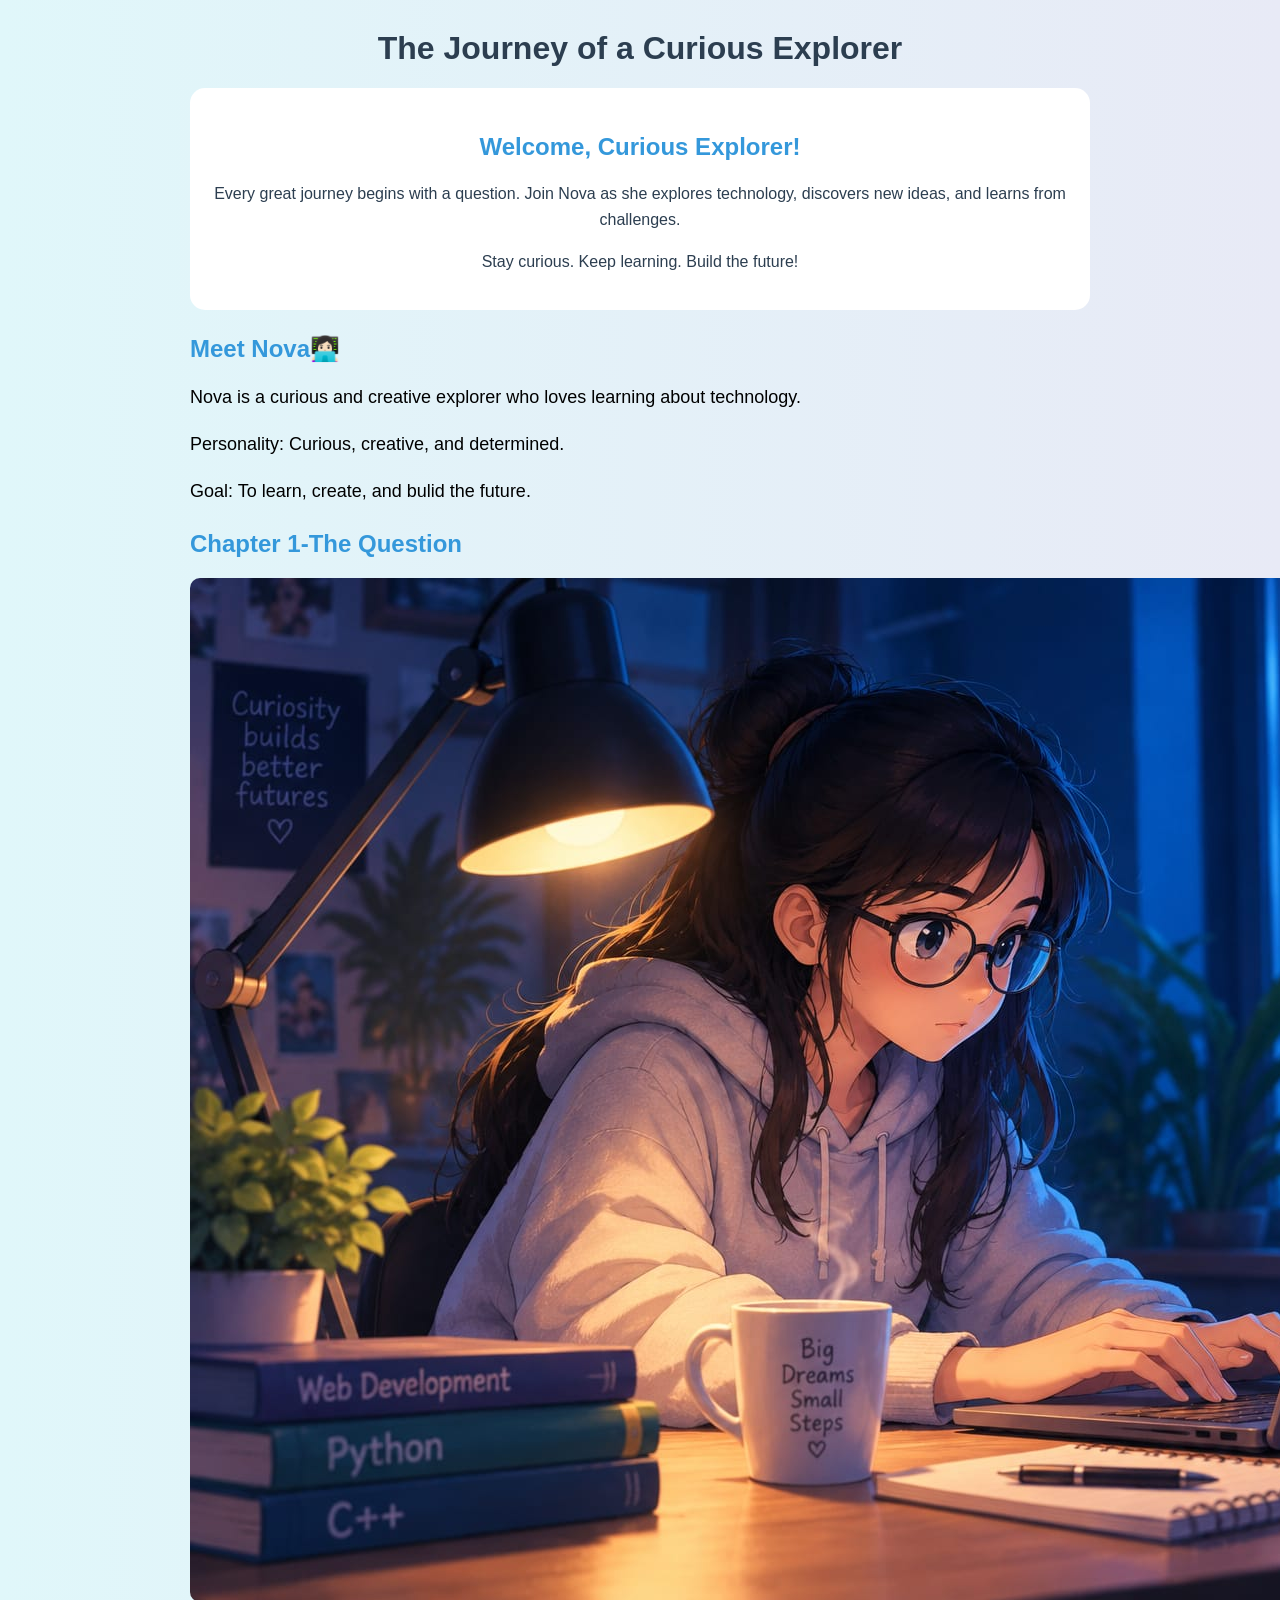
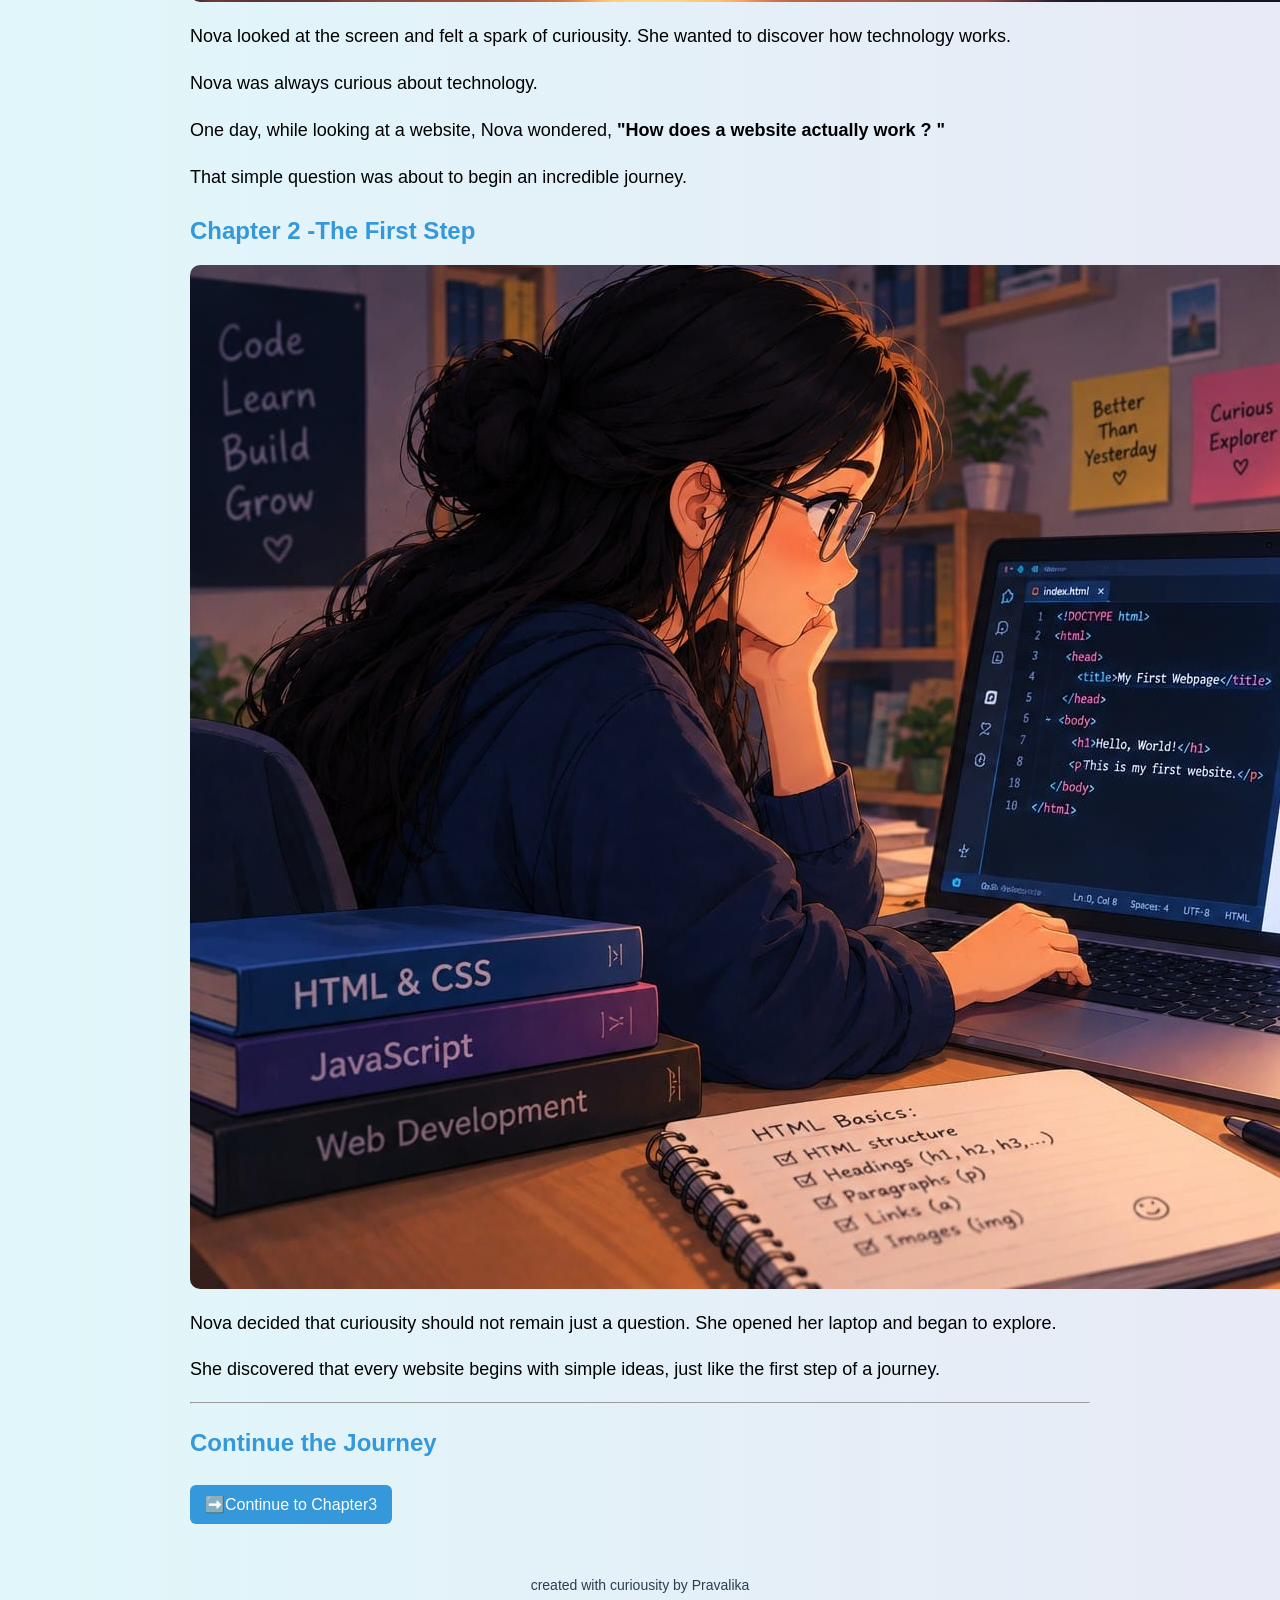
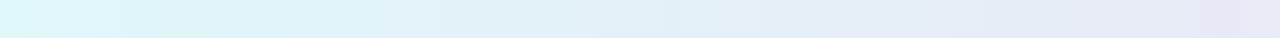
<file: index.html>
<!DOCTYPE html>
<html>

<head>
    <title>The Journey of a Curious Explorer</title>
    <link rel="stylesheet"
    href="style.css">

</head>

<body>


<h1>The Journey of a Curious Explorer</h1>

<section class="welcome">
    <h2>Welcome, Curious Explorer!</h2>

<p>
    Every great journey begins with a question.
    Join Nova as she explores technology, discovers new ideas, 
    and learns from challenges.
</p>

<p>
    Stay curious. Keep learning. Build the future!
</p>

</section>

<section class="nova">
    <h2>Meet Nova👩🏻‍💻</h2>

    <p>
        Nova is a curious and creative explorer 
        who loves learning about technology.
    </p>

    <p>
        Personality: Curious, creative, and determined.
    </p>

    <p>
            Goal: To learn, create, and bulid the future.
    </p>
</section>

<h2>Chapter 1-The Question </h2>

<img src="NOVA.jpg" alt="Nova exploring technology">

<P>
    Nova looked at the screen and felt a spark of curiousity.
    She wanted to discover how technology works.

</P>

<P>
    Nova was always curious about technology.
</P>

<P>
    One day, while looking at a website,
    Nova wondered,
    <strong> "How does a website  actually work ? "</strong>
</P>

<P>
    That simple question was about to begin an incredible journey.
</P>



<h2>Chapter 2 -The First Step</h2>

<img src="step.jpg" alt="Nova taking her first step into coding">

<P>
Nova decided that curiousity should not remain just a question.
She opened her laptop and began to explore.
</P>

<P>
    She discovered that every website begins with simple ideas,
    just like the first step of a journey.
</P>

<hr>

<h2>Continue the Journey</h2>
<nav>
<a href="chapter3.html"> ➡️Continue to Chapter3</a>
</nav>

<footer>
    created with curiousity by Pravalika
</footer>

</body>
</html>
</file>
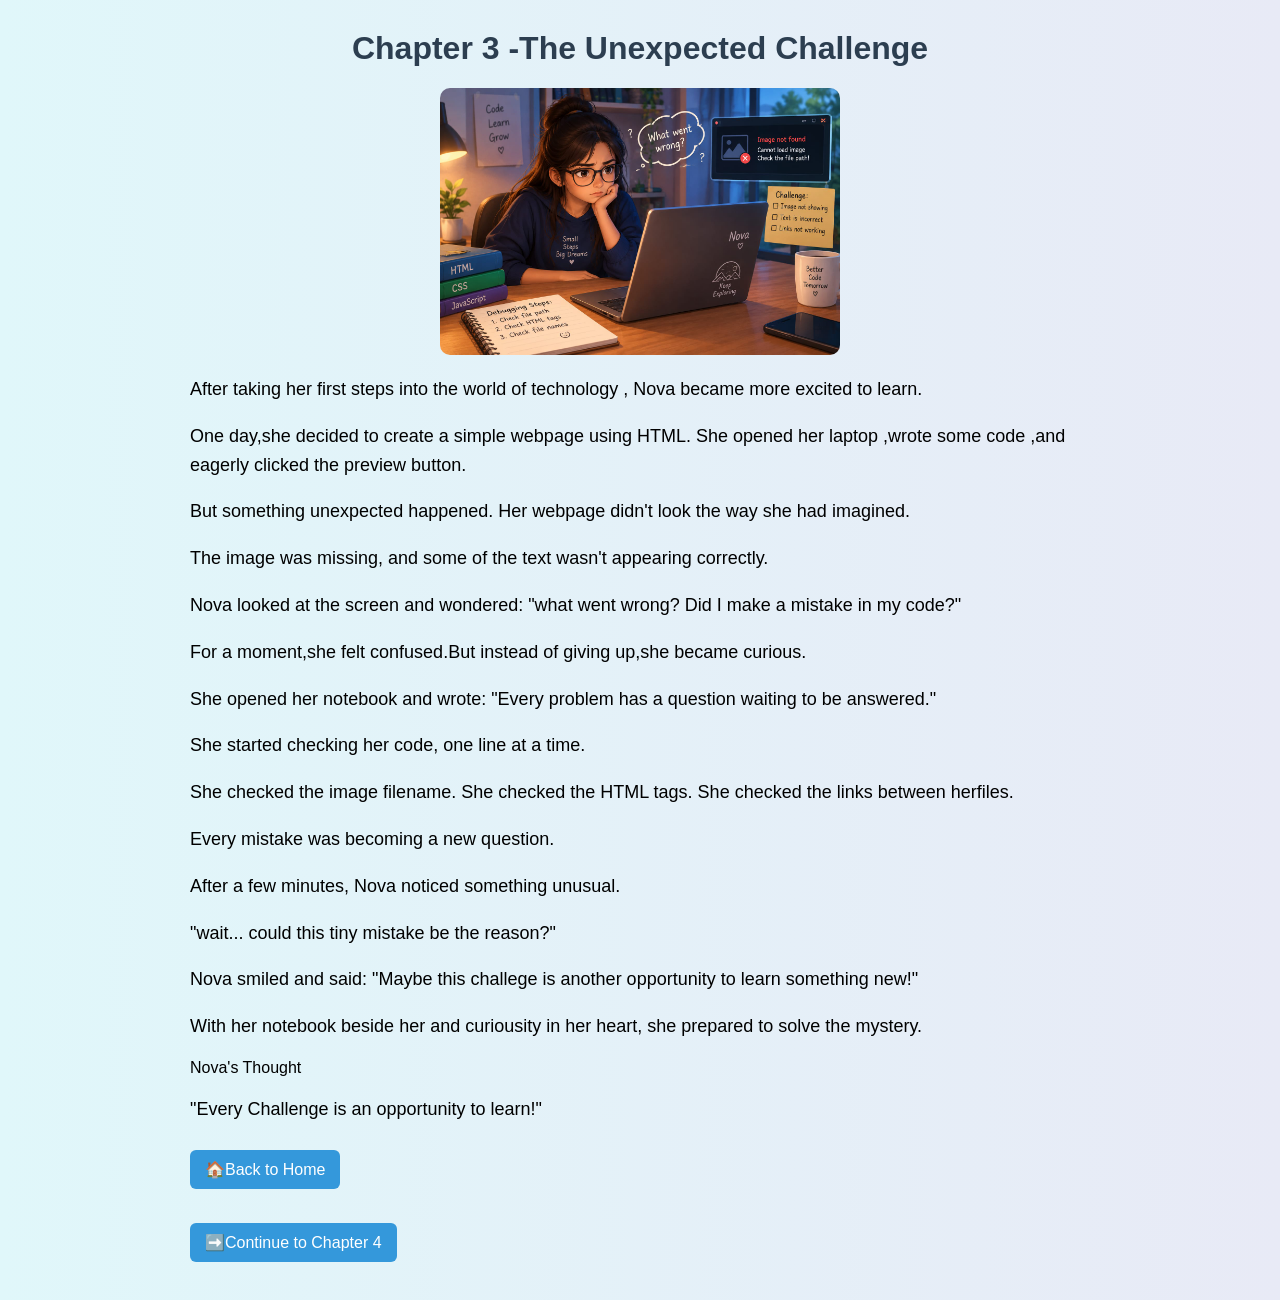
<file: chapter3.html>
<!DOCTYPE html>
<html>
<head>
     <title>Chapter 3 - The Unexpected Challenge</title>
    <link rel="stylesheet"
    href="style.css">

</head>

<body>

    <h1>Chapter 3 -The Unexpected Challenge</h1>

    <img src="chapter3.jpg"width="400"
     alt="Nova facing a coding Challenge">

    <p>
        After taking her first steps into the world of technology ,
           Nova became more excited to learn.
    </p>

    <p>
        One day,she decided to create a simple webpage using HTML.
        She opened her laptop ,wrote some code ,and eagerly clicked 
        the preview button.
    </p>

    <p>
        But something unexpected happened.
        Her webpage didn't look the way she had imagined.
     </p>

     <p>
        The image was missing, and some of the text wasn't appearing correctly.
    </p>


    <p>Nova looked at the screen and wondered:
             "what went wrong? Did I make a mistake in my code?"
     </p>

    <p>
        For a moment,she felt confused.But instead of giving up,she became curious.
    </p>

    <p>She opened her notebook and wrote:
        "Every problem has a question waiting to be answered."
    </p>

    <p>She started checking her code, one line at a time.</p>

    <p>
        She checked the image filename.
        She checked the HTML tags.
        She checked the links between herfiles.
    </p>

    <p>
        Every mistake was becoming a new question.
    </p>

<p>
    After a few minutes, Nova noticed something unusual.
</p>

<p>
    "wait... could this tiny mistake be the reason?"
</p>

<p>
    Nova smiled and said:
    "Maybe this challege is another opportunity to learn something new!"
</p>

<p>
    With her notebook beside her and curiousity in her heart,
     she prepared to solve the mystery.
</p>

<h>Nova's Thought</h>

<P>
"Every Challenge is an opportunity to learn!"
</P>

<nav>
<a href="index.html"> 🏠Back to Home</a>
</nav>

<br>
<a href="chapter4.html">➡️Continue to Chapter 4</a>

</body>
</html>
</file>
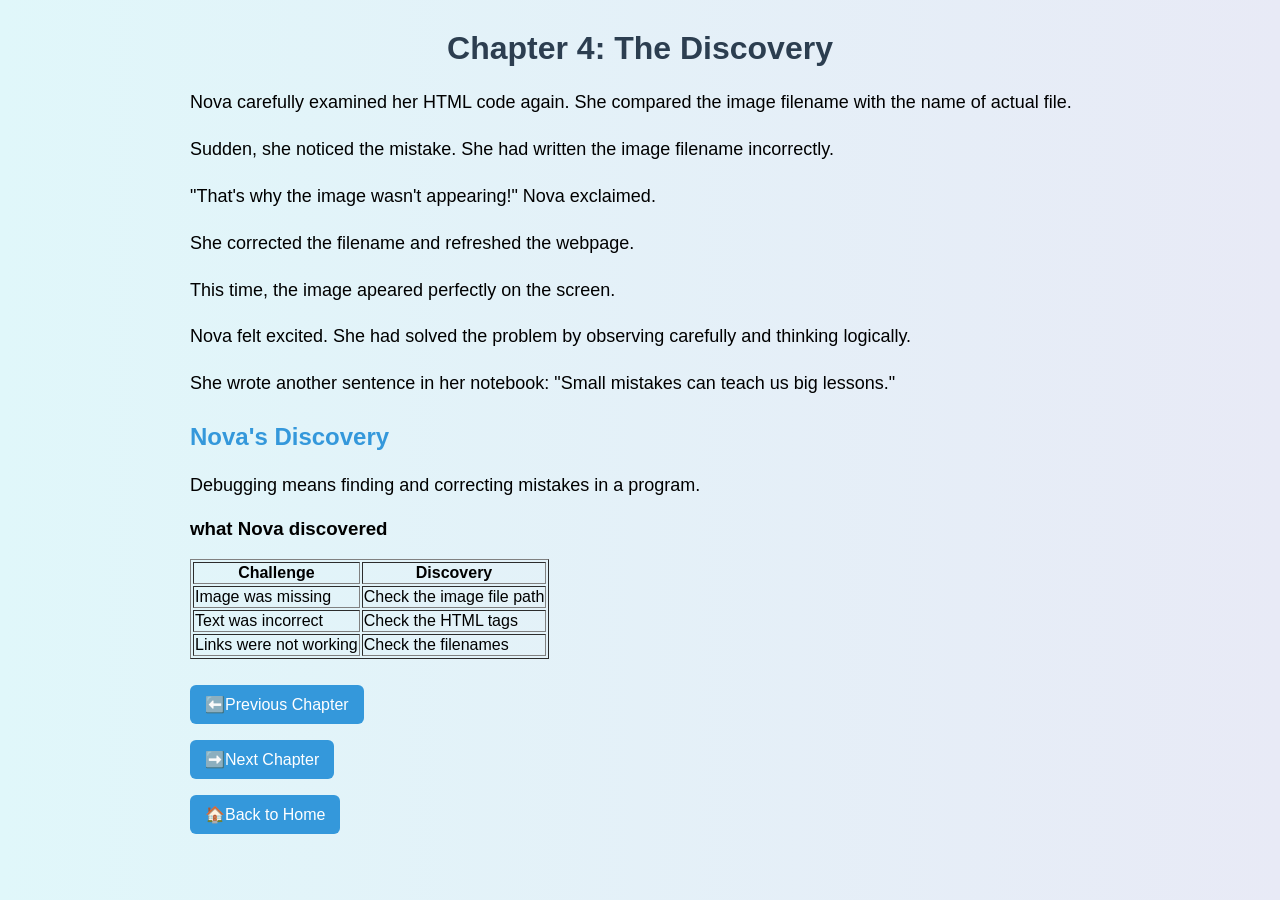
<file: chapter4.html>
<!DOCTYPE html>
<html>

<head>
    <title>Chapter 4 -The Discovery</title>
    <link rel="stylesheet"
    href="style.css">
</head>

<body>

    <h1>Chapter 4: The Discovery</h1>

    <p>
        Nova carefully examined her HTML code again.
        She compared the image filename with  the name of actual file.

    </p>

<p>
  Sudden, she noticed the mistake.
    She had written the image filename incorrectly.
</p>

<p>
"That's why the image wasn't appearing!" Nova exclaimed.
</p>

<p>She corrected the filename and refreshed the webpage.</p>

<p>
This time, the image apeared perfectly on the screen.
</p>

<p>
    Nova felt excited.
    She had solved the problem by observing carefully and thinking logically.
</p>

<p>
   She wrote another sentence in her notebook:
   "Small mistakes can teach us big lessons." 
</p>

<h2>Nova's Discovery</h2>

<p>
   Debugging means finding and correcting mistakes in a program.
</p>

<h3>what Nova discovered</h3>

<table border="1">
<tr>
<th>Challenge</th>
<th>Discovery</th>
</tr>

<tr>
<td>Image was missing</td>
<td>Check the image file path</td>
</tr>

<tr>
    <td>Text was incorrect </td>
    <td>Check the HTML tags</td>
</tr>

<tr>
<td>Links were not working</td>
<td>Check the filenames</td>

</tr>

</table>

<br>
<a href="chapter3.html">⬅️Previous Chapter</a>
<br>
<a href="chapter5.html">➡️Next Chapter</a>
<br>
<a href="index.html">🏠Back to Home</a>
</body>
</html>
</file>
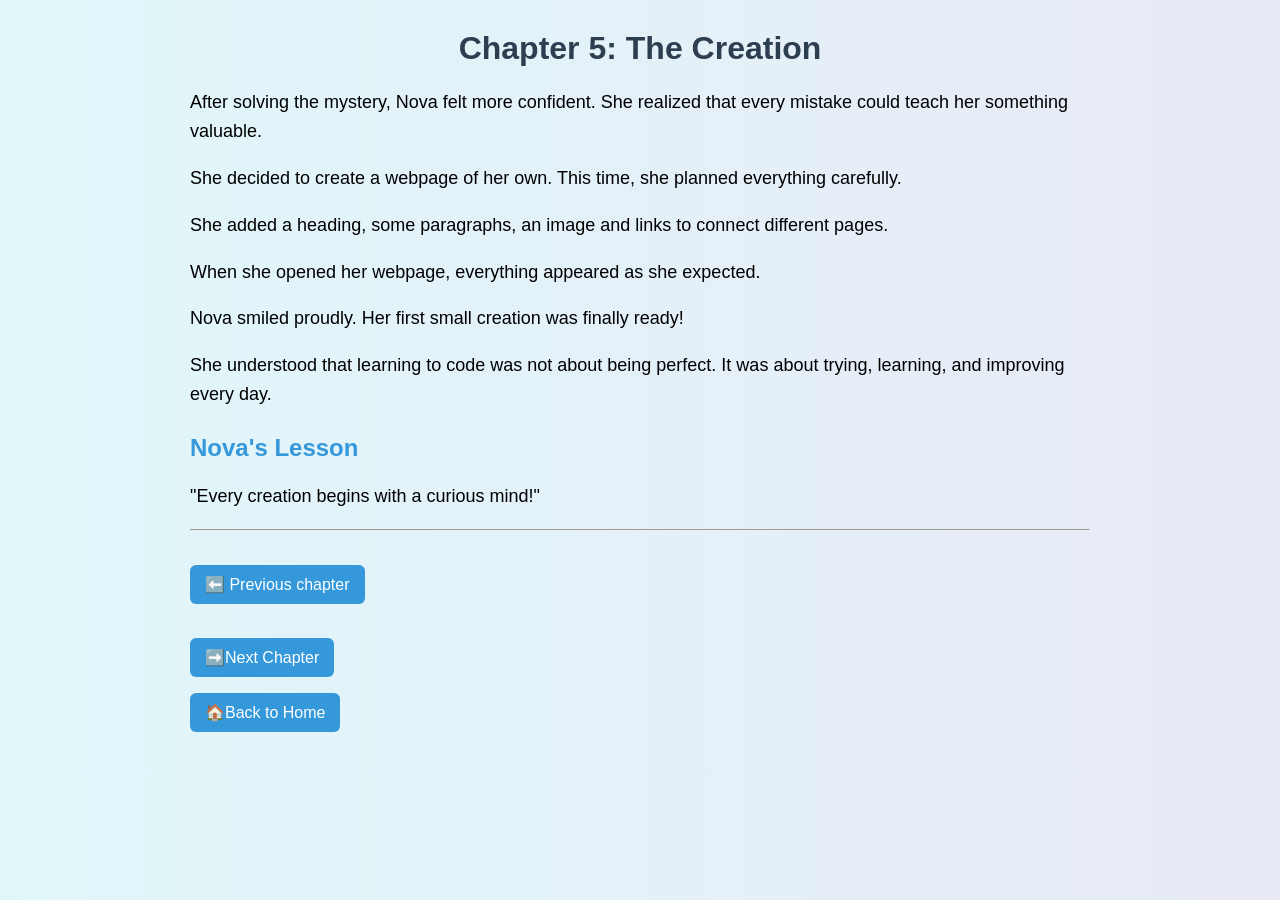
<file: chapter5.html>
<!DOCTYPE html>
<html>

<head>
<title>Chapter 5 - The Creation</title>
    <link rel="stylesheet"
    href="style.css">
</head>

<body>

    <h1>Chapter 5: The Creation</h1>

    <p>
After solving the mystery, Nova felt more confident.
She realized that every mistake could teach her something valuable.
</p>
<p>
She decided to create a webpage of her own.
This time, she planned everything carefully.
</p>

<p>
She added a heading, some paragraphs, an image and links to connect different pages.
</p>

<p>
When she opened her webpage, everything appeared as she expected.
</p>

<p>
    Nova smiled proudly.
   Her first small creation was finally ready! 
</p>

<p>
She understood that learning to code was not about being perfect.
It was about trying, learning, and improving every day.
</p>

<h2>Nova's Lesson</h2>

<P>
"Every creation begins with a curious mind!"
</P>

<hr>

<br> 
<a href="chapter4.html">⬅️ Previous chapter </a>
<br>

<br>
<a href="chapter6.html">➡️Next Chapter</a>
<br>

<a href="index.html">🏠Back to Home</a>

</body>
</html>

















</html>
</file>
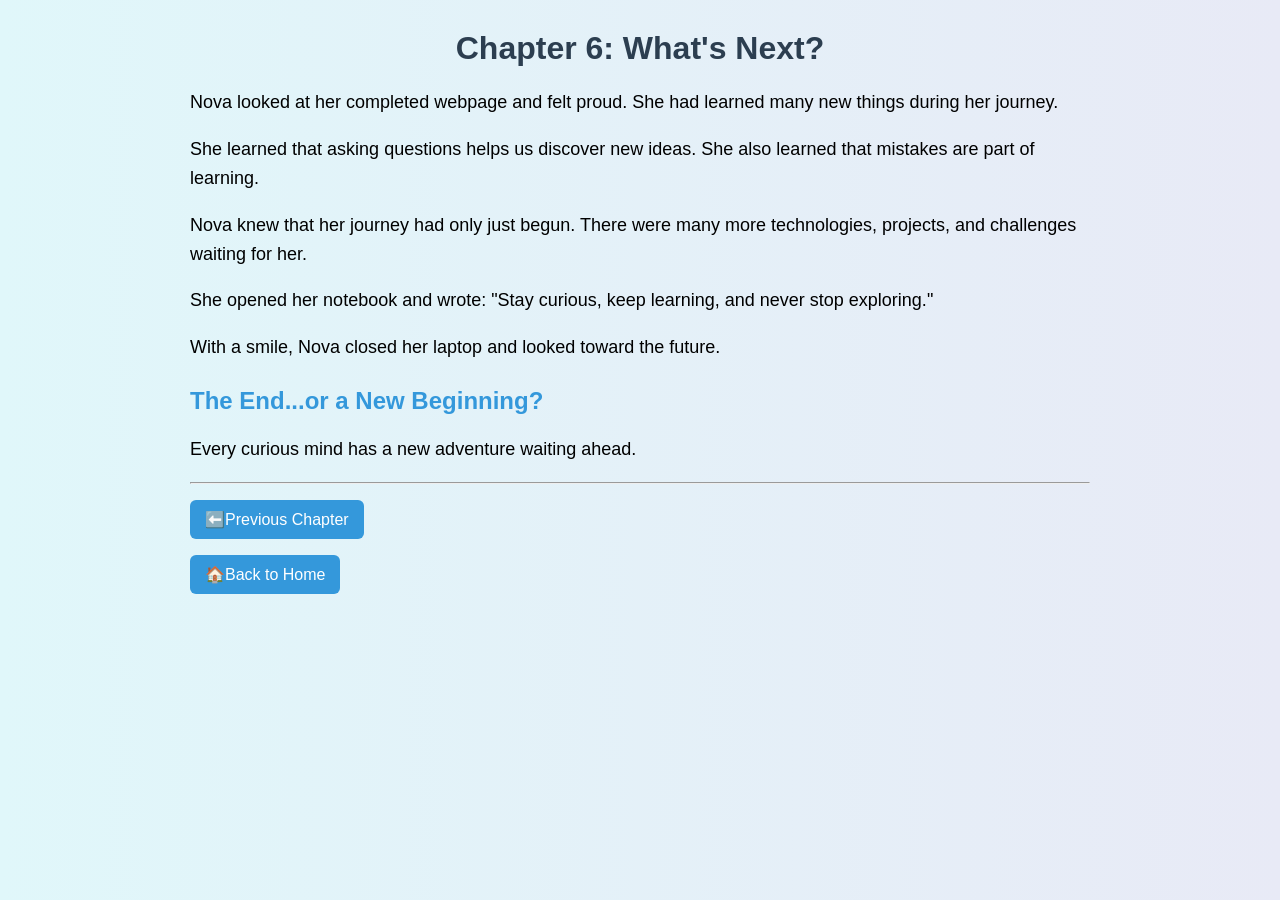
<file: chapter6.html>
<!DOCTYPE html>
<html>
<head>
    <title>Chapter 6 - What's Next?</title>
    <link rel="stylesheet"
    href="style.css">
</head>

<body>
<h1>Chapter 6: What's Next?</h1>

<p>
Nova looked at her completed webpage and felt proud.
She had learned many new things during her journey.
</p>

<p>
She learned that asking questions helps us discover new ideas.
She also learned that mistakes are part of learning.
</p>

<p>
Nova knew that her journey had only just begun.
There were many more technologies, projects, and challenges waiting for her.
</p>

<p>
She opened her notebook and wrote:
"Stay curious, keep learning, and never stop exploring."
</p>

<p>
    With a smile, Nova closed her laptop and looked toward the future.
</p>

<h2>The End...or a New Beginning?</h2>

<p>
    Every curious mind has a new adventure waiting ahead.
</p>

<hr>
<a href="chapter5.html">⬅️Previous Chapter</a>
<br>

<a href="index.html">🏠Back to Home</a>

</body>

</html>












</html>
</file>
<file: style.css>
body {
    background-color: #f0f8ff;
    font-family: Arial,sans-serif;
    margin: 30PX;
}

h1{
    color: #2c3e50;
    text-align: center;

}

h2 {
    color: #3498db;
}

p {
    font-size: 18px;
    line-height: 1.6;
}

img {
    display: block;
    margin: 20px auto;
    border-radius: 10px;
}

body {
    max-width: 900px;
    margin: 30px auto;
    border-radius: 20px;
    background: linear-gradient(to right, #e0f7fa, #e8eaf6);
    font-family: Arial, sans-serif ;
}

.chapter {
    background-color: white;
    padding: 12px;
    border-radius: 8px;

}

a {
    display: inline-block;
    background-color: #3498db;
    color: white;
    padding: 10px 15px;
    margin: 8px 0;
    border-radius: 6px;
    text-decoration: none;

}


a:hover {
    background-color: #217dbb;
}

h1 {
    color: #2c3e50;
    text-align: center;
    font-size: 32px;
}

h2 {
    color: #3498db;
    font-size: 24px;
    margin-top: 25px;
}

footer {
    text-align: center;
    margin-top: 30px;
    padding: 15px;
    color: #2c3e50;
    font-size: 14px;
}

.welcome {
    background-color: white;
    padding: 20px;
    margin: 20px 0;
    border-radius: 15px;
    text-align: center;
}

.welcome h2 {
    color: #3498db;
}

.welcome p {
    color: #2c3e50;
    font-size: 16px;
    line-height: 1.6;
}

@media (max-width:600px) {
    body{
        margin: 10px;
        padding: 10px;
    }

h1 {
    font-size: 24px;
}

h2 {
    font-size: 20px;
}

img {
    max-width: 100%;
    height: auto;

}

nav a {
    display: block;
    margin: 10px 0;
}

}
</file>
